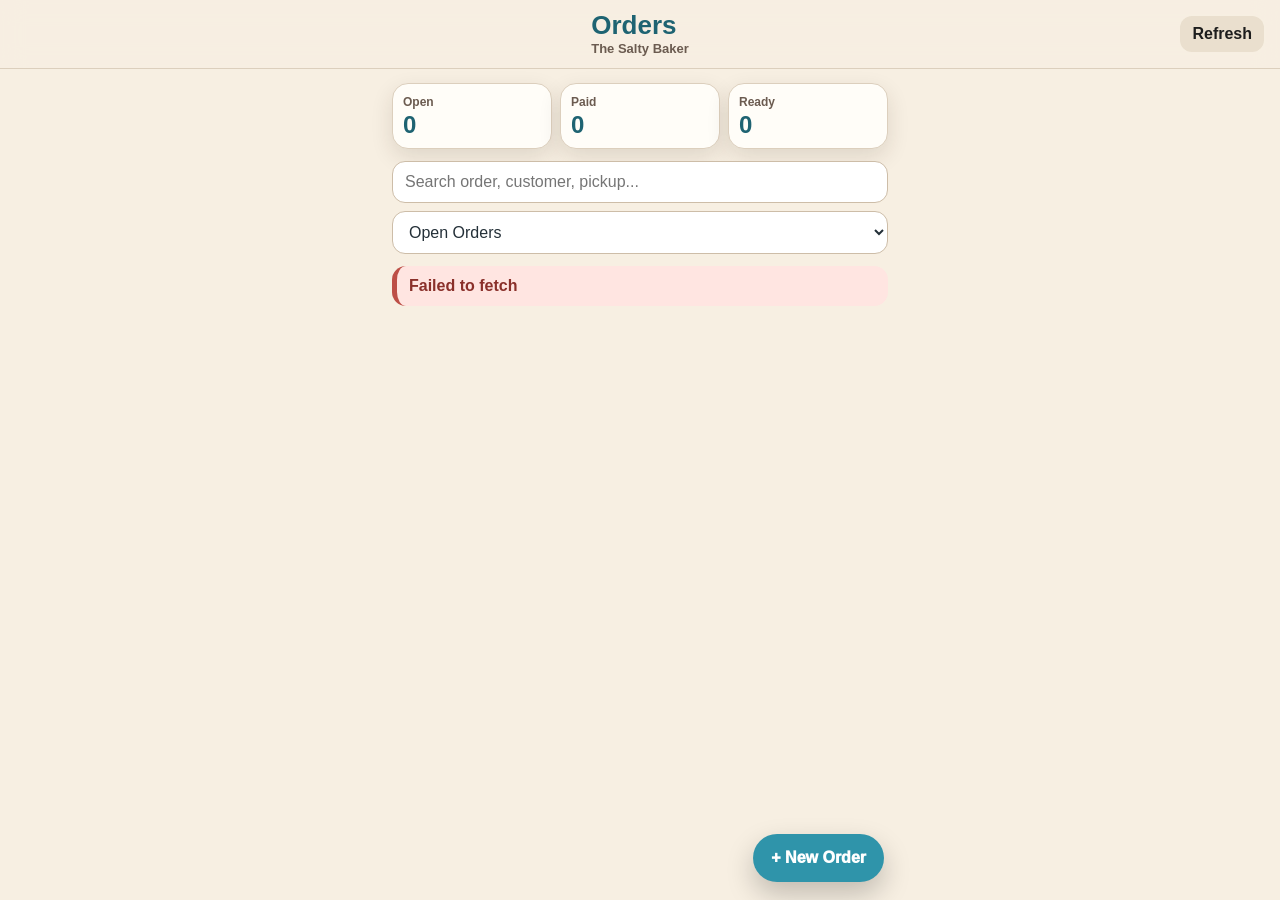
<file: iphone.html>
<!doctype html>
<html lang="en">
<head>
  <meta charset="utf-8">
  <meta name="viewport" content="width=device-width, initial-scale=1, viewport-fit=cover">
  <title>Salty Baker iPhone Orders</title>
  <link rel="stylesheet" href="iphone-orders.css?v=1001">
  <link rel="icon" href="favicon.ico" sizes="any">
</head>
<body>
  <header class="mobile-header">
    <div>
      <h1>Orders</h1>
      <p>The Salty Baker</p>
    </div>
    <button id="refreshBtn" type="button" class="icon-btn">Refresh</button>
  </header>

  <main class="mobile-main">
    <section class="mobile-summary" id="mobileSummary">
      <div><span>Open</span><strong id="openCount">0</strong></div>
      <div><span>Paid</span><strong id="paidCount">0</strong></div>
      <div><span>Ready</span><strong id="readyCount">0</strong></div>
    </section>

    <section class="mobile-toolbar">
      <input id="searchInput" type="search" placeholder="Search order, customer, pickup...">
      <select id="statusFilter">
        <option value="open">Open Orders</option>
        <option value="all">All Orders</option>
        <option>New Orders</option>
        <option>In Progress</option>
        <option>Ready</option>
        <option>Picked Up</option>
        <option>Posted to Finance</option>
        <option>Cancelled</option>
      </select>
    </section>

    <section id="statusMessage" class="status-message" style="display:none"></section>
    <section id="ordersList" class="mobile-orders-list"></section>
  </main>

  <button id="newOrderBtn" type="button" class="fab">+ New Order</button>

  <div id="orderModal" class="modal-backdrop" aria-hidden="true">
    <form id="orderForm" class="modal-card">
      <div class="modal-head">
        <h2 id="modalTitle">New Order</h2>
        <button id="closeModalBtn" type="button" class="x-btn">×</button>
      </div>

      <input type="hidden" id="orderId">

      <label>Customer Name
        <input id="customerName" list="customerNameList" autocomplete="off" required>
        <datalist id="customerNameList"></datalist>
      </label>

      <div class="two-col">
        <label>Order Date
          <input id="orderDate" type="date" required>
        </label>
        <label>Pickup Date
          <input id="pickupDate" type="date">
        </label>
      </div>

      <div class="two-col">
        <label>Total
          <input id="totalAmount" type="number" step="0.01" min="0" placeholder="0.00">
        </label>
        <label>Source
          <select id="mediaSource">
            <option></option>
            <option>Messenger</option>
            <option>Facebook</option>
            <option>Text</option>
            <option>Phone</option>
            <option>In Person</option>
            <option>Other</option>
          </select>
        </label>
      </div>

      <div class="two-col">
        <label>Status
          <select id="status">
            <option>New Orders</option>
            <option>In Progress</option>
            <option>Ready</option>
            <option>Picked Up</option>
            <option>Posted to Finance</option>
            <option>Cancelled</option>
          </select>
        </label>
        <label>Payment if paid
          <select id="paymentType">
            <option></option>
            <option>Apple</option>
            <option>Cash</option>
            <option>Cash App</option>
            <option>Paypal</option>
            <option>Square</option>
            <option>Venmo</option>
            <option>Zelle</option>
            <option>Other</option>
          </select>
        </label>
      </div>

      <label>Details
        <textarea id="details" rows="4" placeholder="Order details..."></textarea>
      </label>

      <div class="modal-actions">
        <button id="deleteOrderBtn" type="button" class="danger ghost" style="display:none">Delete</button>
        <button type="submit" class="primary">Save Order</button>
      </div>
    </form>
  </div>

  <div id="paymentModal" class="modal-backdrop" aria-hidden="true">
    <div class="modal-card small-modal">
      <div class="modal-head">
        <h2 id="paymentTitle">Payment</h2>
        <button id="closePaymentBtn" type="button" class="x-btn">×</button>
      </div>
      <label>Payment Type
        <select id="paymentSelect">
          <option>Apple</option>
          <option>Cash</option>
          <option>Cash App</option>
          <option>Paypal</option>
          <option>Square</option>
          <option>Venmo</option>
          <option>Zelle</option>
          <option>Other</option>
        </select>
      </label>
      <div class="modal-actions">
        <button id="savePaymentBtn" type="button" class="primary">Save Payment</button>
      </div>
    </div>
  </div>

  <script src="iphone-orders.js?v=1001"></script>
</body>
</html>
</file>
<file: iphone-orders.css>
:root{
  --cream:#f7efe2;
  --card:#fffdf8;
  --line:#dccfbd;
  --text:#243038;
  --muted:#6b5b50;
  --teal:#2f94aa;
  --teal-dark:#1e6372;
  --gold:#d9a966;
  --red:#bd4f47;
  --green:#3c835a;
  --shadow:0 8px 22px rgba(47,35,20,.12);
}
*{box-sizing:border-box}
html,body{margin:0;min-height:100%;background:var(--cream);color:var(--text);font-family:-apple-system,BlinkMacSystemFont,"Segoe UI",Roboto,Arial,sans-serif}
button,input,select,textarea{font:inherit}
.mobile-header{position:sticky;top:0;z-index:10;display:flex;justify-content:space-between;align-items:center;gap:12px;padding:calc(12px + env(safe-area-inset-top)) 16px 12px;background:rgba(247,239,226,.94);backdrop-filter:blur(12px);border-bottom:1px solid var(--line)}
.mobile-header h1{margin:0;font-size:26px;color:var(--teal-dark);line-height:1}.mobile-header p{margin:3px 0 0;color:var(--muted);font-weight:800;font-size:13px}.icon-btn,.x-btn{border:0;border-radius:12px;background:#eadfce;color:#1d1d1d;font-weight:900;padding:9px 12px}.mobile-main{padding:14px 12px 96px}.mobile-summary{display:grid;grid-template-columns:repeat(3,1fr);gap:8px;margin-bottom:12px}.mobile-summary div{background:var(--card);border:1px solid var(--line);border-radius:16px;padding:11px 10px;box-shadow:var(--shadow)}.mobile-summary span{display:block;color:var(--muted);font-size:12px;font-weight:900}.mobile-summary strong{display:block;color:var(--teal-dark);font-size:24px;line-height:1;margin-top:4px}.mobile-toolbar{display:grid;grid-template-columns:1fr;gap:8px;margin-bottom:12px}.mobile-toolbar input,.mobile-toolbar select,.modal-card input,.modal-card select,.modal-card textarea{width:100%;border:1px solid #cdbda8;border-radius:13px;background:#fff;padding:11px 12px;color:var(--text)}.mobile-toolbar input:focus,.mobile-toolbar select:focus,.modal-card input:focus,.modal-card select:focus,.modal-card textarea:focus{outline:2px solid rgba(47,148,170,.25);border-color:var(--teal)}.status-message{border-radius:14px;padding:11px 12px;margin:8px 0 12px;font-weight:900;border-left:5px solid var(--teal);background:#e8f8ec}.status-message.error{border-left-color:var(--red);background:#ffe5e1;color:#8a302a}.mobile-orders-list{display:flex;flex-direction:column;gap:12px}.mobile-card{background:var(--card);border:1px solid var(--line);border-left:6px solid var(--teal);border-radius:18px;padding:14px;box-shadow:var(--shadow)}.mobile-card.paid{border-left-color:var(--green)}.mobile-card.posted{opacity:.8}.card-badges{display:flex;align-items:center;justify-content:space-between;gap:8px;margin-bottom:9px}.badge{display:inline-flex;border-radius:999px;padding:4px 9px;font-size:12px;font-weight:900;white-space:nowrap}.badge.order{background:#fff0c6;color:#7a4b12;border:1px solid #e0b75a}.badge.pickup{background:#e9f7fb;color:var(--teal-dark);border:1px solid #9ed2de}.card-title{display:flex;align-items:flex-start;justify-content:space-between;gap:10px;margin-bottom:7px}.card-title strong{font-size:16px}.amount{font-variant-numeric:tabular-nums}.date-line,.meta-line{font-size:12px;color:#55483d;font-weight:700;margin:3px 0}.pay-btn{display:inline-flex;align-items:center;border:1px solid #e0b75a;background:#fff0c6;color:#7a4b12;border-radius:999px;padding:7px 11px;font-size:12px;font-weight:900;margin:8px 0}.pay-btn.paid{background:#dff3df;color:#2d6b2d;border-color:#9bd49b}.details{font-size:14px;line-height:1.35;margin:8px 0 10px;white-space:pre-wrap}.card-actions{display:flex;gap:8px;flex-wrap:wrap;margin-top:8px}.card-actions button,.primary,.danger{border:0;border-radius:12px;padding:8px 12px;font-weight:900;font-size:13px}.primary{background:var(--teal);color:#fff}.danger{background:var(--red);color:#fff}.ghost{background:#eadfce;color:#1d1d1d}.fab{position:fixed;right:16px;bottom:calc(18px + env(safe-area-inset-bottom));z-index:11;border:0;border-radius:999px;background:var(--teal);color:#fff;font-weight:1000;padding:15px 18px;box-shadow:0 12px 28px rgba(0,0,0,.22)}.modal-backdrop{position:fixed;inset:0;z-index:20;display:none;align-items:flex-end;background:rgba(36,48,56,.5)}.modal-backdrop.show{display:flex}.modal-card{width:100%;max-height:92vh;overflow:auto;background:var(--card);border-radius:24px 24px 0 0;padding:18px 16px calc(18px + env(safe-area-inset-bottom));box-shadow:0 -18px 50px rgba(0,0,0,.26)}.small-modal{max-height:none}.modal-head{display:flex;align-items:center;justify-content:space-between;gap:10px;margin-bottom:12px}.modal-head h2{margin:0;color:var(--teal-dark)}label{display:block;color:#4b4037;font-weight:900;font-size:13px;margin-bottom:11px}.two-col{display:grid;grid-template-columns:1fr 1fr;gap:9px}.modal-actions{display:flex;justify-content:space-between;gap:10px;margin-top:12px}.modal-actions .primary{min-width:130px}.empty-state{background:var(--card);border:1px dashed var(--line);border-radius:16px;padding:20px;text-align:center;color:var(--muted);font-weight:900}
@media (min-width:520px){.mobile-main{max-width:520px;margin:0 auto}.mobile-header{justify-content:center}.mobile-header .icon-btn{position:absolute;right:16px}.modal-backdrop{align-items:center;justify-content:center}.modal-card{max-width:460px;border-radius:24px;padding:20px}.fab{right:calc((100vw - 520px)/2 + 16px)}}


/* Collapsed weekly iPhone cards v1.1 */
.mobile-week-group{display:flex;flex-direction:column;gap:10px;margin-bottom:14px}.mobile-week-title{display:flex;align-items:center;justify-content:space-between;background:#f6ead7;border:1px solid var(--line);border-radius:14px;padding:9px 11px;color:#6b4b30;font-size:13px;font-weight:1000}.mobile-week-title b{background:#fff;border:1px solid var(--line);border-radius:999px;min-width:26px;text-align:center;padding:2px 8px;color:var(--teal-dark)}.collapsed-mobile-card{cursor:pointer}.collapsed-mobile-card .mobile-card-expanded{display:none}.collapsed-mobile-card.expanded .mobile-card-expanded{display:block}.collapsed-mobile-card.expanded .tap-more-hint{display:none}.tap-more-hint{margin-top:8px;color:#8a6b42;font-size:11px;font-weight:1000;text-align:center;opacity:.85}


/* Expand collapse controls v1.2 */
.mobile-collapse-toolbar{display:flex;gap:8px;margin:0 0 10px}.mobile-collapse-toolbar button,.mobile-week-toggle-btn,.mobile-expand-btn{border:1px solid var(--line);background:#fff8ee;color:#6b4b30;border-radius:999px;padding:7px 10px;font-size:12px;font-weight:1000}.mobile-week-toggle-btn{display:inline-flex;align-items:center;gap:6px}.mobile-week-group.collapsed .mobile-week-body{display:none}.mobile-week-body{display:flex;flex-direction:column;gap:10px}.mobile-expand-btn{display:block;width:100%;margin-top:8px}.collapsed-mobile-card.expanded .mobile-expand-btn{background:#e9f7fb;color:var(--teal-dark)}
</file>
